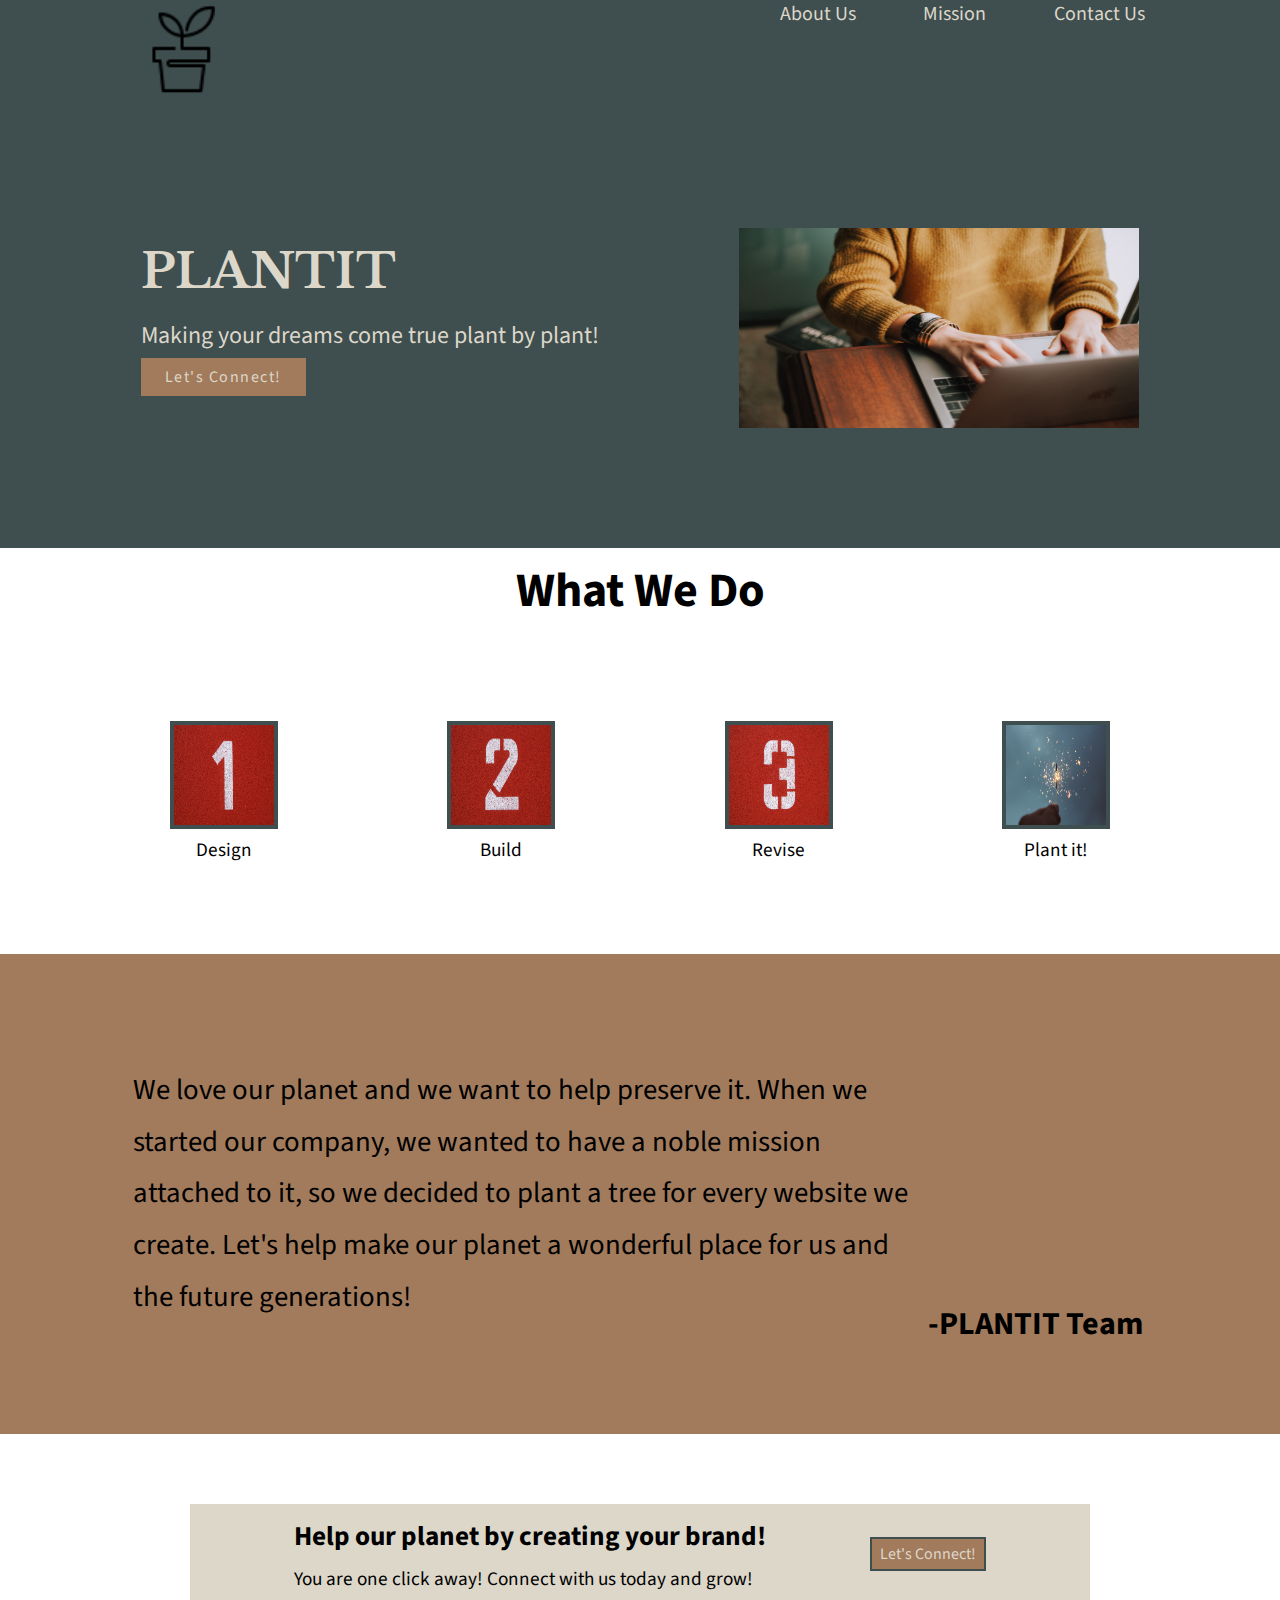
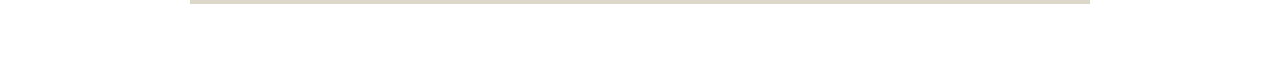
<file: index.html>
<!DOCTYPE html>
<html lang="en">
<head>
    <meta charset="UTF-8">
    <meta http-equiv="X-UA-Compatible" content="IE=edge">
    <meta name="viewport" content="width=device-width, initial-scale=1.0">
    <link rel="stylesheet" href="style.css">
    <link href="https://fonts.googleapis.com/css2?family=Libre+Baskerville&family=Source+Sans+Pro:wght@300&display=swap" 
    rel="stylesheet">
    <link rel="stylesheet" href="style.css">
    <title>Landing Page</title>
</head>
<body>

    <!--Intro Section-->

    <header class="header">
        <img class="logo-img" src="./images/plant.png" alt="header logo">
        <nav class="nav">
            <a class="link-one" href="#">About Us</a>
            <a class="link-two" href="#">Mission</a>
            <a class="link-three" href="#">Contact Us</a>
        </nav>
    </header>

    <!-- Intro Section -->
    <section class="intro">

        <div class="intro-txt">
            <h1 class="intro-title">PLANTIT</h1>
            <p class="intro-paragraph">Making your dreams come true plant by plant!</p>
            <button class="btn" type="button">Let's Connect!</button>
        </div>

        <div class="intro-img">
            <img class="img-intro" src="./images/header.jpg" alt="a person wearing a yellow sweater typing on a laptop">
        </div>


    </section>
        
    

    <!--About Us Section-->

    <div class="aboutus-title">
        <h1>What We Do</h1>
    </div>


    <section class="aboutus-section">
        <div class="no-one">
            <img class="img-one" src="./images/1.jpg" alt="white number one on a red surface">
            <p class="no-one__text">Design</p>
        </div>

        <div class="no-two">
            <img class="img-two" src="./images/2.jpg" alt="white number two on a red surface">
            <p class="no-two__text">Build</p>
        </div>

        <div class="no-three">
            <img class="img-three" src="./images/3.jpg" alt="white number three on a red surface">
            <p class="no-three__text">Revise</p>
        </div>

        <div class="no-four">
            <img class="img-four" src="./images/4.jpg" alt="hand holding a small fireworks stick">
            <p class="no-four__text">Plant it!</p>
        </div>

    </section>

    <!--Mission-->

    <div class="mission">
        <p class="mission-paragraph">We love our planet and we want to help preserve it. 
            When we started our company, we wanted to have a noble mission attached to it, so we decided to plant a tree for every website we create. 
            Let's help make our planet a wonderful place for us and the future generations!</p>
        <p class="mission-quote"><strong>-PLANTIT Team</strong></p>
    </div>

    <!--Connect-->

    <section class="connect">
        <div class="connect-area">
            <div class="connect-text">
                <h1 class="connect-header">Help our planet by creating your brand!</h1>
                <p class="connect-paragraph">You are one click away! Connect with us today and grow!</p>
            </div>
            <button class="connect-button" type="button">Let's Connect!</button>
        </div>
    </section>



</body>
</html>
</file>
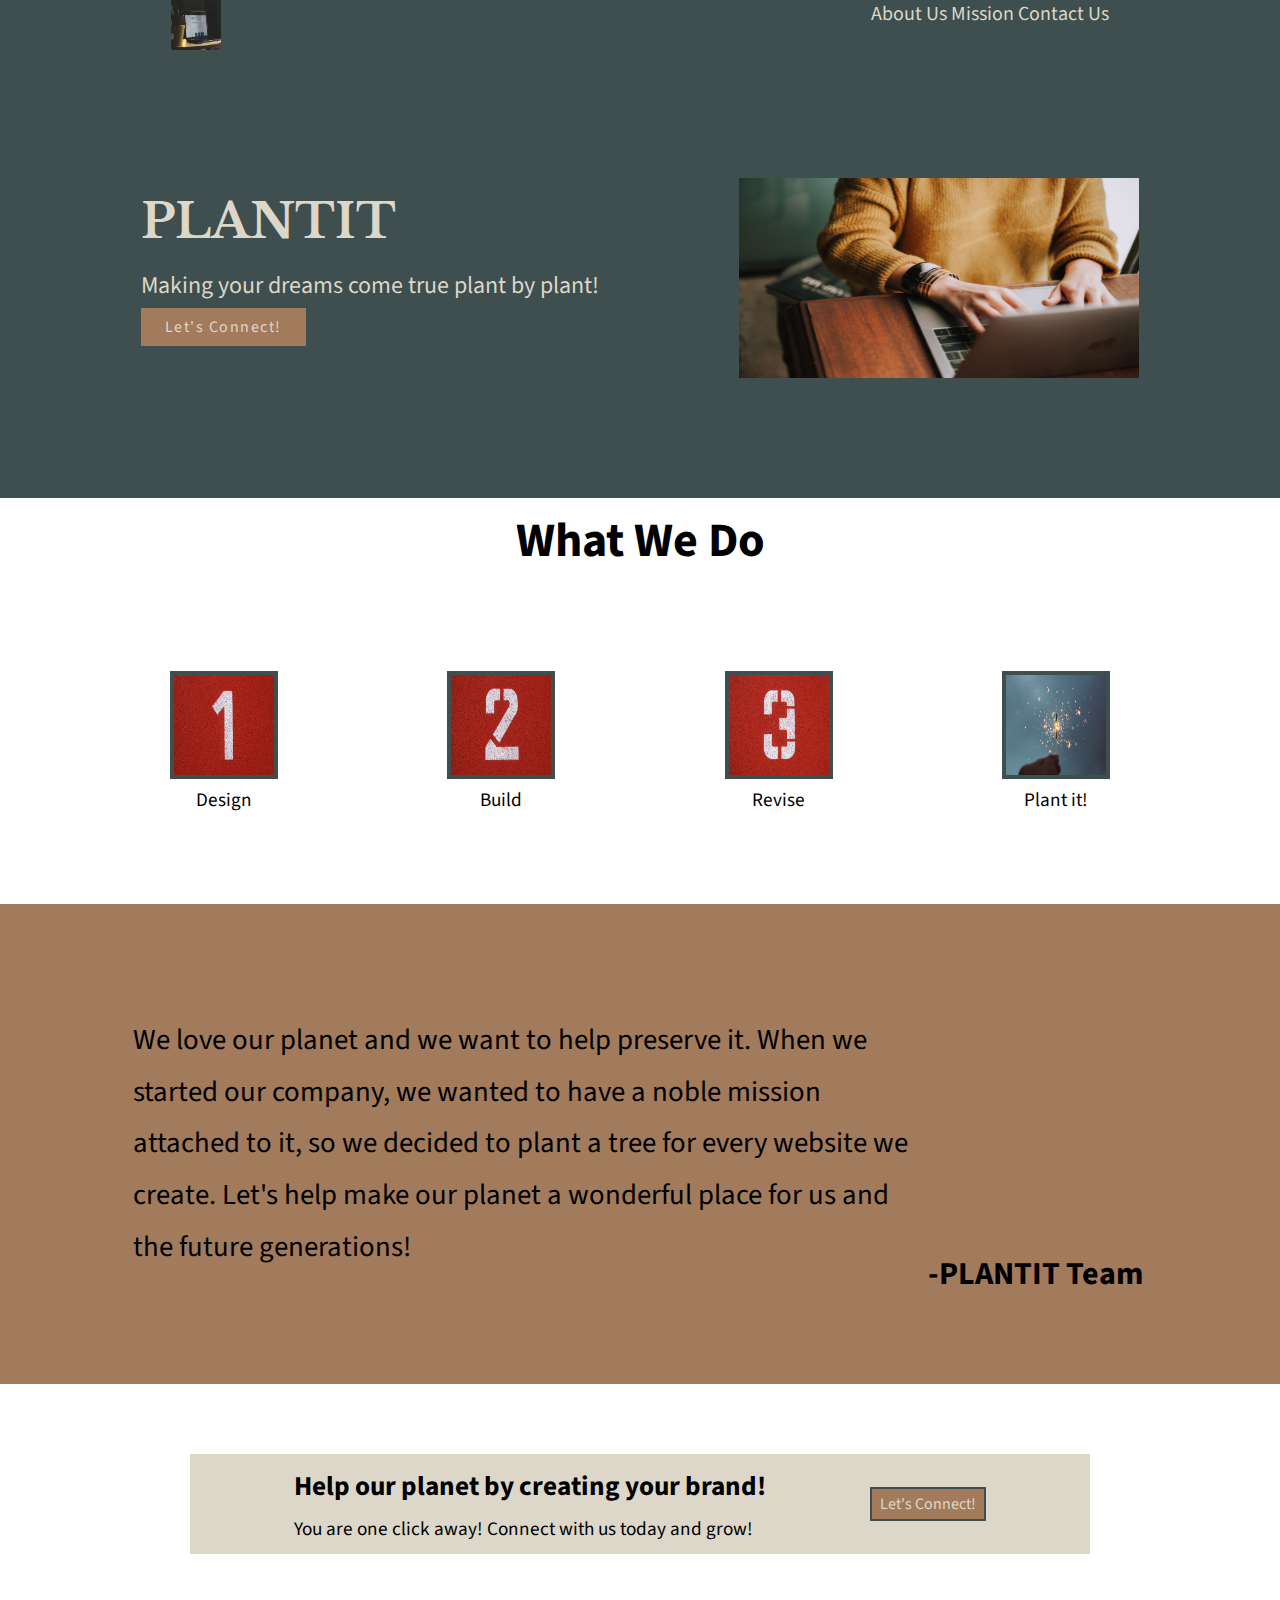
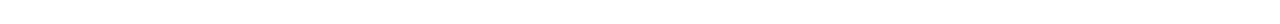
<file: files/index.html>
<!DOCTYPE html>
<html lang="en">
<head>
    <meta charset="UTF-8">
    <meta http-equiv="X-UA-Compatible" content="IE=edge">
    <meta name="viewport" content="width=device-width, initial-scale=1.0">
    <link rel="stylesheet" href="style.css">
    <link href="https://fonts.googleapis.com/css2?family=Libre+Baskerville&family=Source+Sans+Pro:wght@300&display=swap" 
    rel="stylesheet">
    <link rel="stylesheet" href="style.css">
    <title>Landing Page</title>
</head>
<body>

    <!--Intro Section-->

    <header class="header">
        <img class="logo-img" src="../images/logo.jpg" alt="header logo">
        <nav class="nav">
            <a class="link-one" href="#">About Us</a>
            <a class="link-two" href="#">Mission</a>
            <a class="link-three" href="#">Contact Us</a>
        </nav>
    </header>

    <!-- Intro Section -->
    <section class="intro">

        <div class="intro-txt">
            <h1 class="intro-title">PLANTIT</h1>
            <p class="intro-paragraph">Making your dreams come true plant by plant!</p>
            <button class="btn" type="button">Let's Connect!</button>
        </div>

        <div class="intro-img">
            <img class="img-intro" src="../images/header.jpg" alt="a person wearing a yellow sweater typing on a laptop">
        </div>


    </section>
        
    

    <!--About Us Section-->

    <div class="aboutus-title">
        <h1>What We Do</h1>
    </div>


    <section class="aboutus-section">
        <div class="no-one">
            <img class="img-one" src="../images/1.jpg" alt="white number one on a red surface">
            <p class="no-one__text">Design</p>
        </div>

        <div class="no-two">
            <img class="img-two" src="../images/2.jpg" alt="white number two on a red surface">
            <p class="no-two__text">Build</p>
        </div>

        <div class="no-three">
            <img class="img-three" src="../images/3.jpg" alt="white number three on a red surface">
            <p class="no-three__text">Revise</p>
        </div>

        <div class="no-four">
            <img class="img-four" src="../images/4.jpg" alt="hand holding a small fireworks stick">
            <p class="no-four__text">Plant it!</p>
        </div>

    </section>

    <!--Mission-->

    <div class="mission">
        <p class="mission-paragraph">We love our planet and we want to help preserve it. 
            When we started our company, we wanted to have a noble mission attached to it, so we decided to plant a tree for every website we create. 
            Let's help make our planet a wonderful place for us and the future generations!</p>
        <p class="mission-quote"><strong>-PLANTIT Team</strong></p>
    </div>

    <!--Connect-->

    <section class="connect">
        <div class="connect-area">
            <div class="connect-text">
                <h1 class="connect-header">Help our planet by creating your brand!</h1>
                <p class="connect-paragraph">You are one click away! Connect with us today and grow!</p>
            </div>
            <button class="connect-button" type="button">Let's Connect!</button>
        </div>
    </section>



</body>
</html>
</file>
<file: style.css>
:root {

    --ff-primary: Source Sans Pro;
    --ff-secondary: Libre Baskerville;

    --clr-light: #DCD7C9;
    --clr-accent: #A27B5C;
    --clr-dark: #3F4E4F;
}

body {
    margin: 0 auto;
    padding: 0;
}


h1, p{
    line-height: 1.8;
    margin: 0;
}



/* Header */

.header {
    background-color: var(--clr-dark);
    display: flex;
    justify-content: space-around;
}

.logo-img {
    height: 100px;
    width: 100px;
    position: relative;
    right: 3%;
}

.nav {
    position: relative;
    width: 500px;
    display: flex;
    justify-content: space-evenly;
    left: 8%;
    
}

.link-one, .link-two, .link-three {
    font-family: var(--ff-primary);
    font-size: 1.25rem;
    color: var(--clr-light);
    text-decoration: none;
}

/* Intro Section */

.intro {
    display: flex;
    justify-content: space-evenly;
    height: 20em;
    padding-top: 10%;
    background-color: var(--clr-dark);
}



.intro-title {
    font-family: var(--ff-secondary);
    color: var(--clr-light);
    font-size: 3rem;
}

.intro-paragraph {
    font-family: var(--ff-primary);
    color: var(--clr-light);
    font-size: 1.5rem;
}


.img-intro {
    height: 200px;
    width: 400px;
}

.btn {
    background-color: var(--clr-accent);
    color: var(--clr-light);
    font-family: var(--ff-primary);
    font-size: 1rem;
    border-style: none;
    display: inline-block;
    padding: .5em 1.5em;
    letter-spacing: 1.5px;   
    cursor: pointer; 
}




/* About Us Section */

.aboutus-section{
    display: flex;
    justify-content: space-evenly;
    align-items: center;
    height: 20em;
}



.aboutus-title {
    text-align: center;
    font-family: var(--ff-primary);
    font-size: 1.5rem;
}

.img-one, .img-two, .img-three, .img-four {
    width: 100px;
    height: 100px;
    border: 4px solid var(--clr-dark);
}

.no-one__text, .no-two__text, .no-three__text, .no-four__text {
    text-align: center;
    font-family: var(--ff-primary);
    font-size: 1.2rem;
}


/* Mission */

.mission {
    background-color: var(--clr-accent);
    height: 30em;
    display: flex;
    justify-content: center;
    align-items: center;

}

.mission-paragraph {
    font-family: var(--ff-primary);
    font-size: 1.8rem;
    max-width: 800px;
    text-align: left;
}

.mission-quote {
    font-family: var(--ff-primary);
    font-size: 2rem;
    position: relative;
    top: 130px;
    right: 5px;
}

/* Contact Section */

.connect {
    height: 15em;
    display: flex;
    justify-content: center;
    align-items: center;
}

.connect-area {
    background-color: var(--clr-light);
    width: 900px;
    height: 100px;
    display: flex;
    justify-content: space-evenly;
    align-items: center;
}

.connect-header {
    font-family: var(--ff-primary);
    font-size: 1.7rem;
}

.connect-paragraph {
    font-family: var(--ff-primary);
    font-size: 1.2rem;
}


.connect-button {
    background-color: var(--clr-accent);
    color: var(--clr-light);
    font-family: var(--ff-primary);
    font-size: 1rem;
    border: 2px solid var(--clr-dark);
    padding: 4px 8px;
    cursor: pointer;
}
</file>
<file: files/style.css>
:root {

    --ff-primary: Source Sans Pro;
    --ff-secondary: Libre Baskerville;

    --clr-light: #DCD7C9;
    --clr-accent: #A27B5C;
    --clr-dark: #3F4E4F;
}

body {
    margin: 0 auto;
    padding: 0;
}


h1, p{
    line-height: 1.8;
    margin: 0;
}



/* Header */

.header {
    background-color: var(--clr-dark);
    display: flex;
    justify-content: space-around;
}

.logo-img {
    height: 50px;
    width: 50px;
    position: relative;
    right: 6%;
}

.nav {
    position: relative;
    left: 6%
}

.link-one, .link-two, .link-three {
    font-family: var(--ff-primary);
    font-size: 1.25rem;
    color: var(--clr-light);
    text-decoration: none;
}

/* Intro Section */

.intro {
    display: flex;
    justify-content: space-evenly;
    height: 20em;
    padding-top: 10%;
    background-color: var(--clr-dark);
}



.intro-title {
    font-family: var(--ff-secondary);
    color: var(--clr-light);
    font-size: 3rem;
}

.intro-paragraph {
    font-family: var(--ff-primary);
    color: var(--clr-light);
    font-size: 1.5rem;
}


.img-intro {
    height: 200px;
    width: 400px;
}

.btn {
    background-color: var(--clr-accent);
    color: var(--clr-light);
    font-family: var(--ff-primary);
    font-size: 1rem;
    border-style: none;
    display: inline-block;
    padding: .5em 1.5em;
    letter-spacing: 1.5px;   
    cursor: pointer; 
}




/* About Us Section */

.aboutus-section{
    display: flex;
    justify-content: space-evenly;
    align-items: center;
    height: 20em;
}



.aboutus-title {
    text-align: center;
    font-family: var(--ff-primary);
    font-size: 1.5rem;
}

.img-one, .img-two, .img-three, .img-four {
    width: 100px;
    height: 100px;
    border: 4px solid var(--clr-dark);
}

.no-one__text, .no-two__text, .no-three__text, .no-four__text {
    text-align: center;
    font-family: var(--ff-primary);
    font-size: 1.2rem;
}


/* Mission */

.mission {
    background-color: var(--clr-accent);
    height: 30em;
    display: flex;
    justify-content: center;
    align-items: center;

}

.mission-paragraph {
    font-family: var(--ff-primary);
    font-size: 1.8rem;
    max-width: 800px;
    text-align: left;
}

.mission-quote {
    font-family: var(--ff-primary);
    font-size: 2rem;
    position: relative;
    top: 130px;
    right: 5px;
}

/* Contact Section */

.connect {
    height: 15em;
    display: flex;
    justify-content: center;
    align-items: center;
}

.connect-area {
    background-color: var(--clr-light);
    width: 900px;
    height: 100px;
    display: flex;
    justify-content: space-evenly;
    align-items: center;
}

.connect-header {
    font-family: var(--ff-primary);
    font-size: 1.7rem;
}

.connect-paragraph {
    font-family: var(--ff-primary);
    font-size: 1.2rem;
}


.connect-button {
    background-color: var(--clr-accent);
    color: var(--clr-light);
    font-family: var(--ff-primary);
    font-size: 1rem;
    border: 2px solid var(--clr-dark);
    padding: 4px 8px;
    cursor: pointer;
}
</file>
